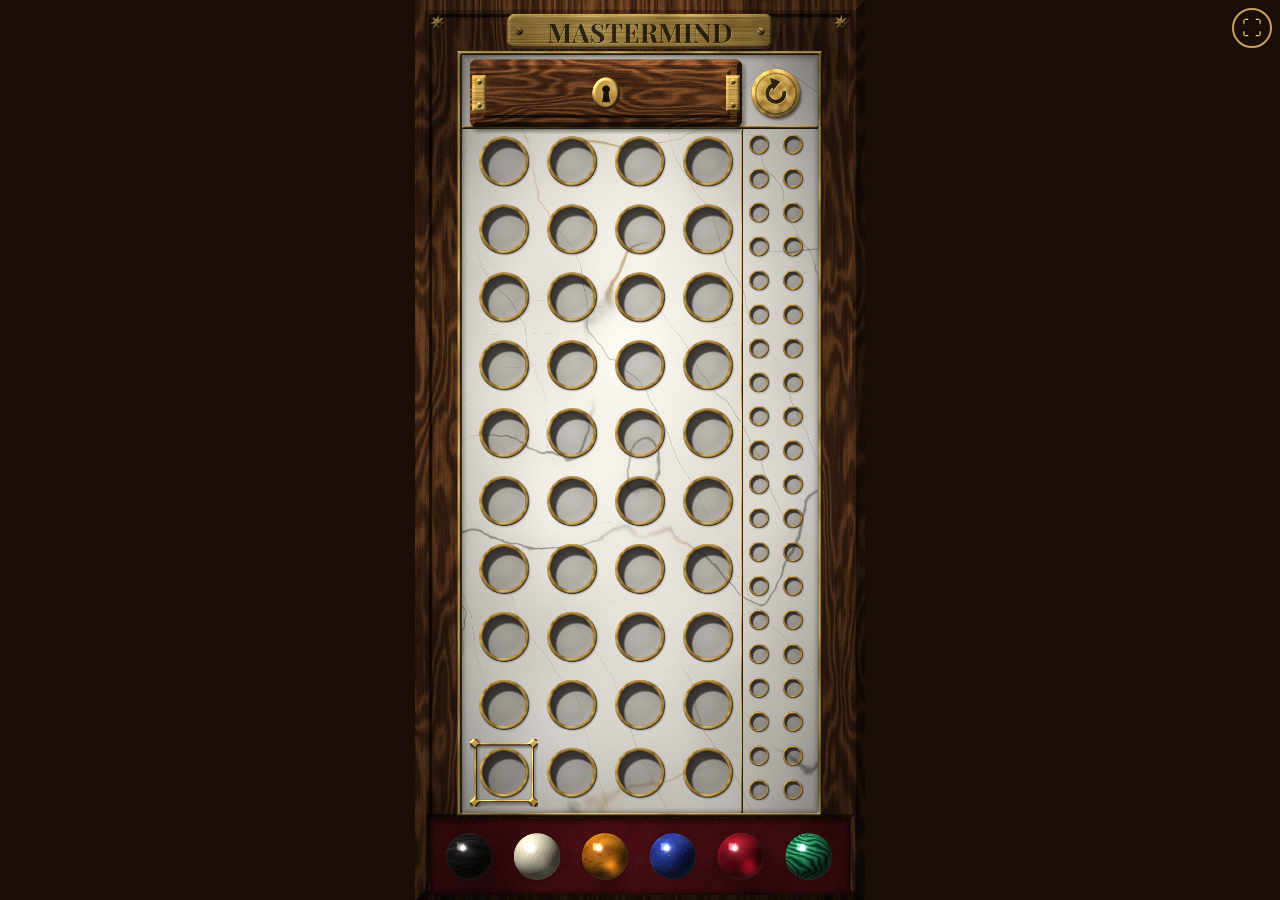
<file: index.html>
<!DOCTYPE html>
<html lang="fr">

<head>
	<meta charset="utf-8" />
	<title>Mastermind</title>
	<!-- Mobile : pas de zoom ni de défilement, le jeu occupe tout l'écran, y compris sous l'encoche. -->
	<meta name="viewport" content="width=device-width, initial-scale=1, maximum-scale=1, user-scalable=no, viewport-fit=cover" />
	<meta name="theme-color" content="#1a0f08" />
	<!-- Ajouté à l'écran d'accueil, le jeu s'ouvre en plein écran (seul plein écran possible sur iPhone). -->
	<meta name="mobile-web-app-capable" content="yes" />
	<meta name="apple-mobile-web-app-capable" content="yes" />
	<meta name="apple-mobile-web-app-status-bar-style" content="black-translucent" />
	<meta name="apple-mobile-web-app-title" content="Mastermind" />
	<link rel="manifest" href="manifest.webmanifest" />
	<link rel="icon" href="favicon.ico" />
	<link rel="apple-touch-icon" href="icon-192.png" />
	<style>
		html, body { margin: 0; padding: 0; height: 100%; overflow: hidden; background: #1a0f08; overscroll-behavior: none; }
		/* Sans hauteur sur html et body, le canvas garderait sa hauteur par défaut (150 px).
		   100dvh suit la barre d'adresse des navigateurs mobiles qui apparaît et disparaît. */
		#webgl { display: block; touch-action: none;
			-webkit-tap-highlight-color: transparent; -webkit-user-select: none; user-select: none; }
		#fullscreen { position: fixed; top: max(8px, env(safe-area-inset-top)); right: max(8px, env(safe-area-inset-right));
			width: 40px; height: 40px; padding: 0; border: 2px solid #c8a060; border-radius: 50%;
			background: rgba(26, 15, 8, 0.75); color: #e8cc88; font-size: 20px; line-height: 36px; cursor: pointer; }
		#fullscreen[hidden] { display: none; }
	</style>
</head>

<body>

	<!-- globalEvents="1" : le jeu reçoit le clavier sans clic préalable sur le canvas.
	     La taille en ligne (style) est nécessaire : sans elle, Heaps fige la taille du canvas en pixels
	     au démarrage, et le jeu ne suit plus les rotations ni les redimensionnements. -->
	<canvas id="webgl" globalEvents="1" style="width: 100vw; height: 100vh; height: 100dvh"></canvas>
	<button id="fullscreen" title="Plein écran" aria-label="Plein écran" hidden>⛶</button>
	<script type="text/javascript" src="Mastermind.js"></script>
	<script>
		// Plein écran à la demande (le navigateur exige un geste du joueur). Absent sur iPhone, où
		// « Ajouter à l'écran d'accueil » ouvre le jeu sans barre d'adresse grâce aux balises ci-dessus.
		(function() {
			var root = document.documentElement;
			var button = document.getElementById("fullscreen");
			var request = root.requestFullscreen || root.webkitRequestFullscreen;
			var standalone = window.matchMedia("(display-mode: standalone), (display-mode: fullscreen)").matches || navigator.standalone;
			function current() { return document.fullscreenElement || document.webkitFullscreenElement; }
			function refresh() { button.hidden = !request || standalone || !!current(); }
			// Heaps écoute le tactile sur toute la fenêtre et annule le touchend, ce qui supprimerait le
			// clic du bouton : ses événements tactiles ne remontent pas jusqu'au jeu.
			["touchstart", "touchend"].forEach(function(type) {
				button.addEventListener(type, function(e) { e.stopPropagation(); });
			});
			button.addEventListener("click", function() {
				var p = request.call(root, { navigationUI: "hide" });
				// Sur mobile, garder le plateau en portrait une fois en plein écran.
				if (p && p.then)
					p.then(function() {
						if (screen.orientation && screen.orientation.lock)
							screen.orientation.lock("portrait").catch(function() {});
					}).catch(function() {});
			});
			document.addEventListener("fullscreenchange", refresh);
			document.addEventListener("webkitfullscreenchange", refresh);
			refresh();
		})();
	</script>

</body>

</html>
</file>
